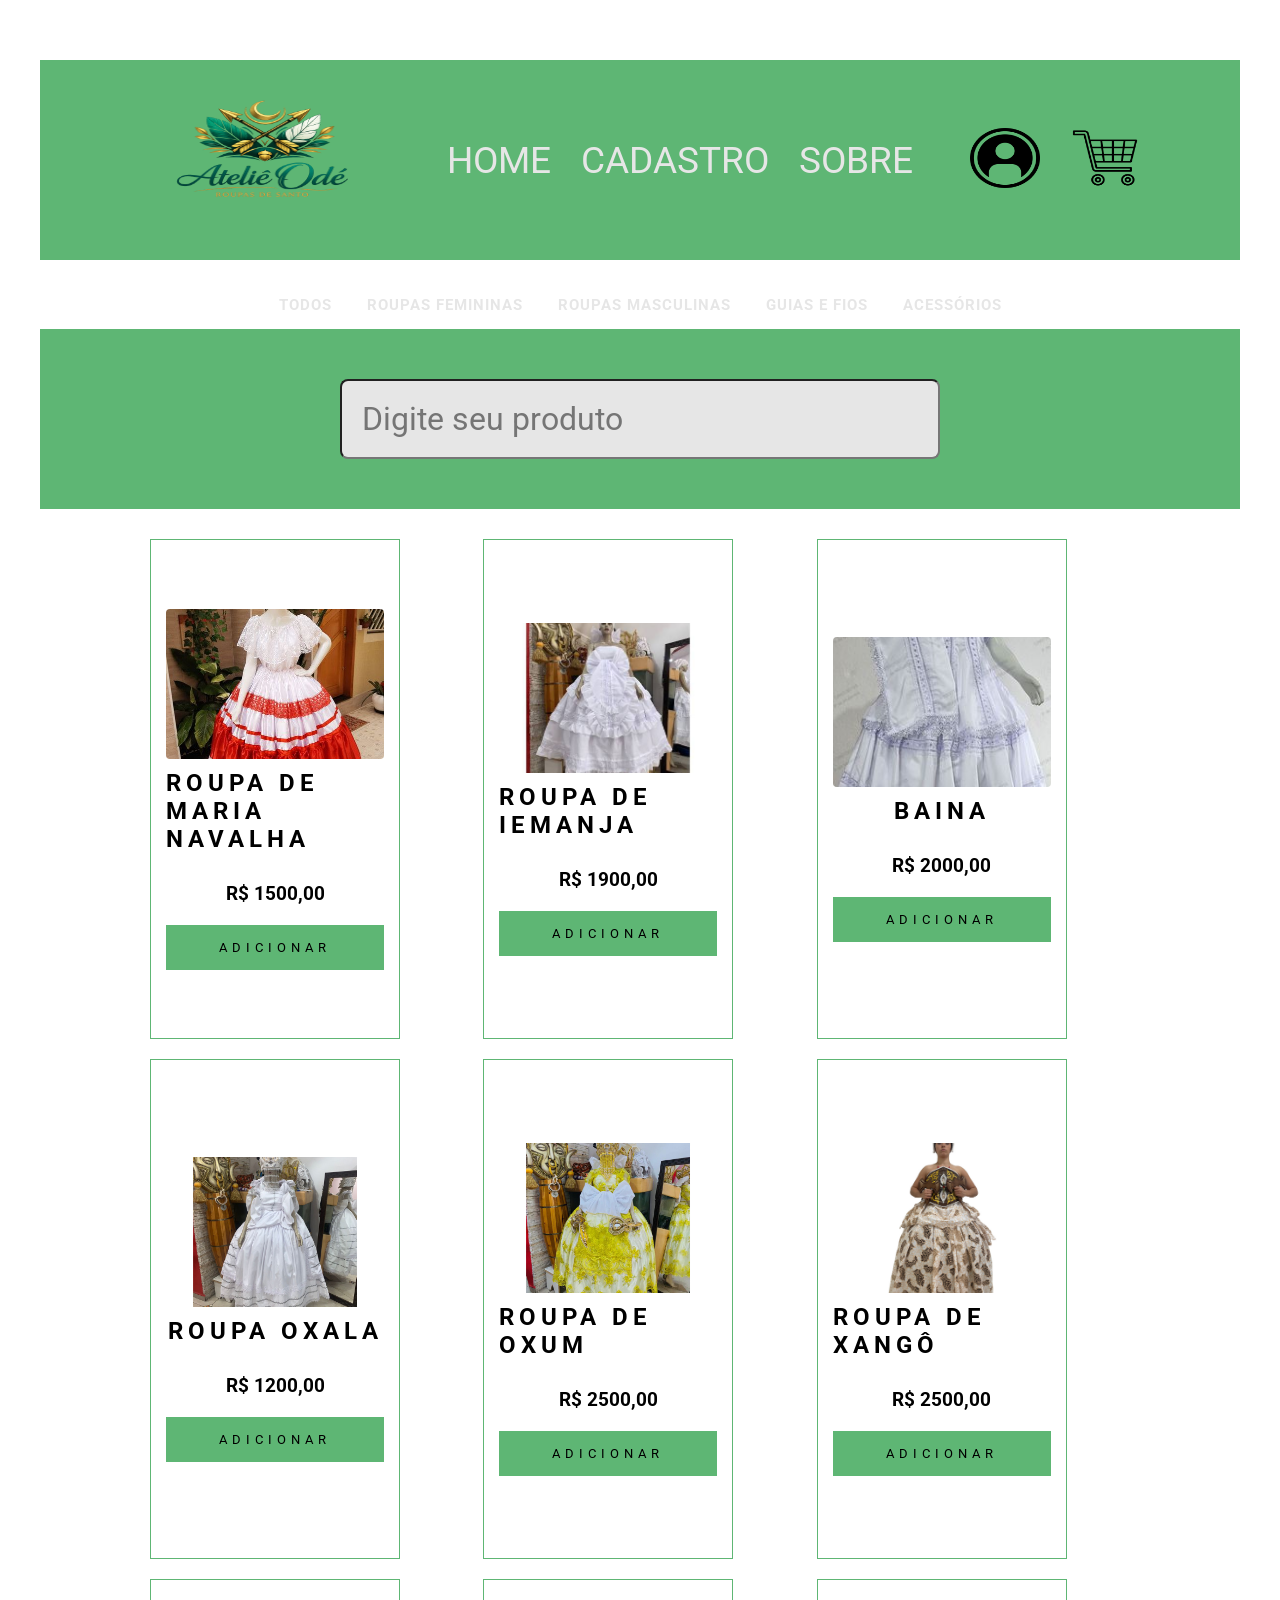
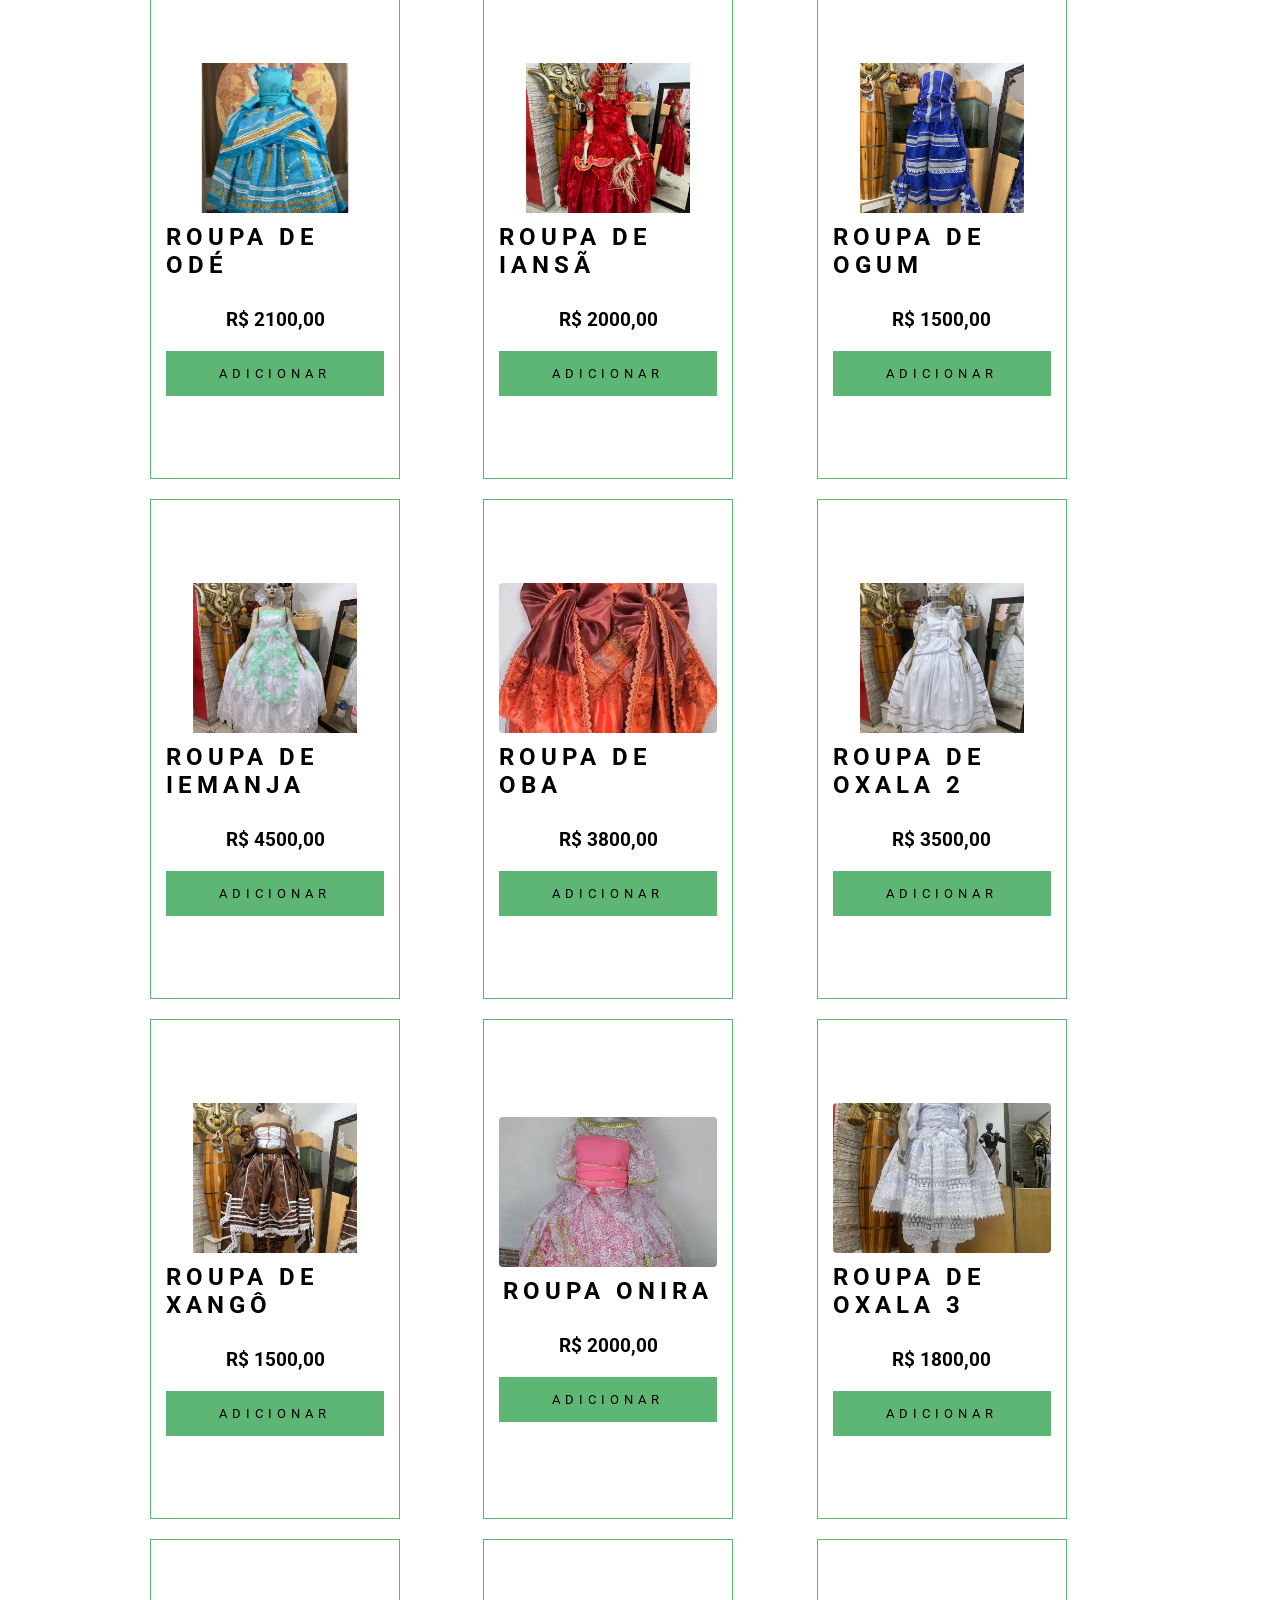
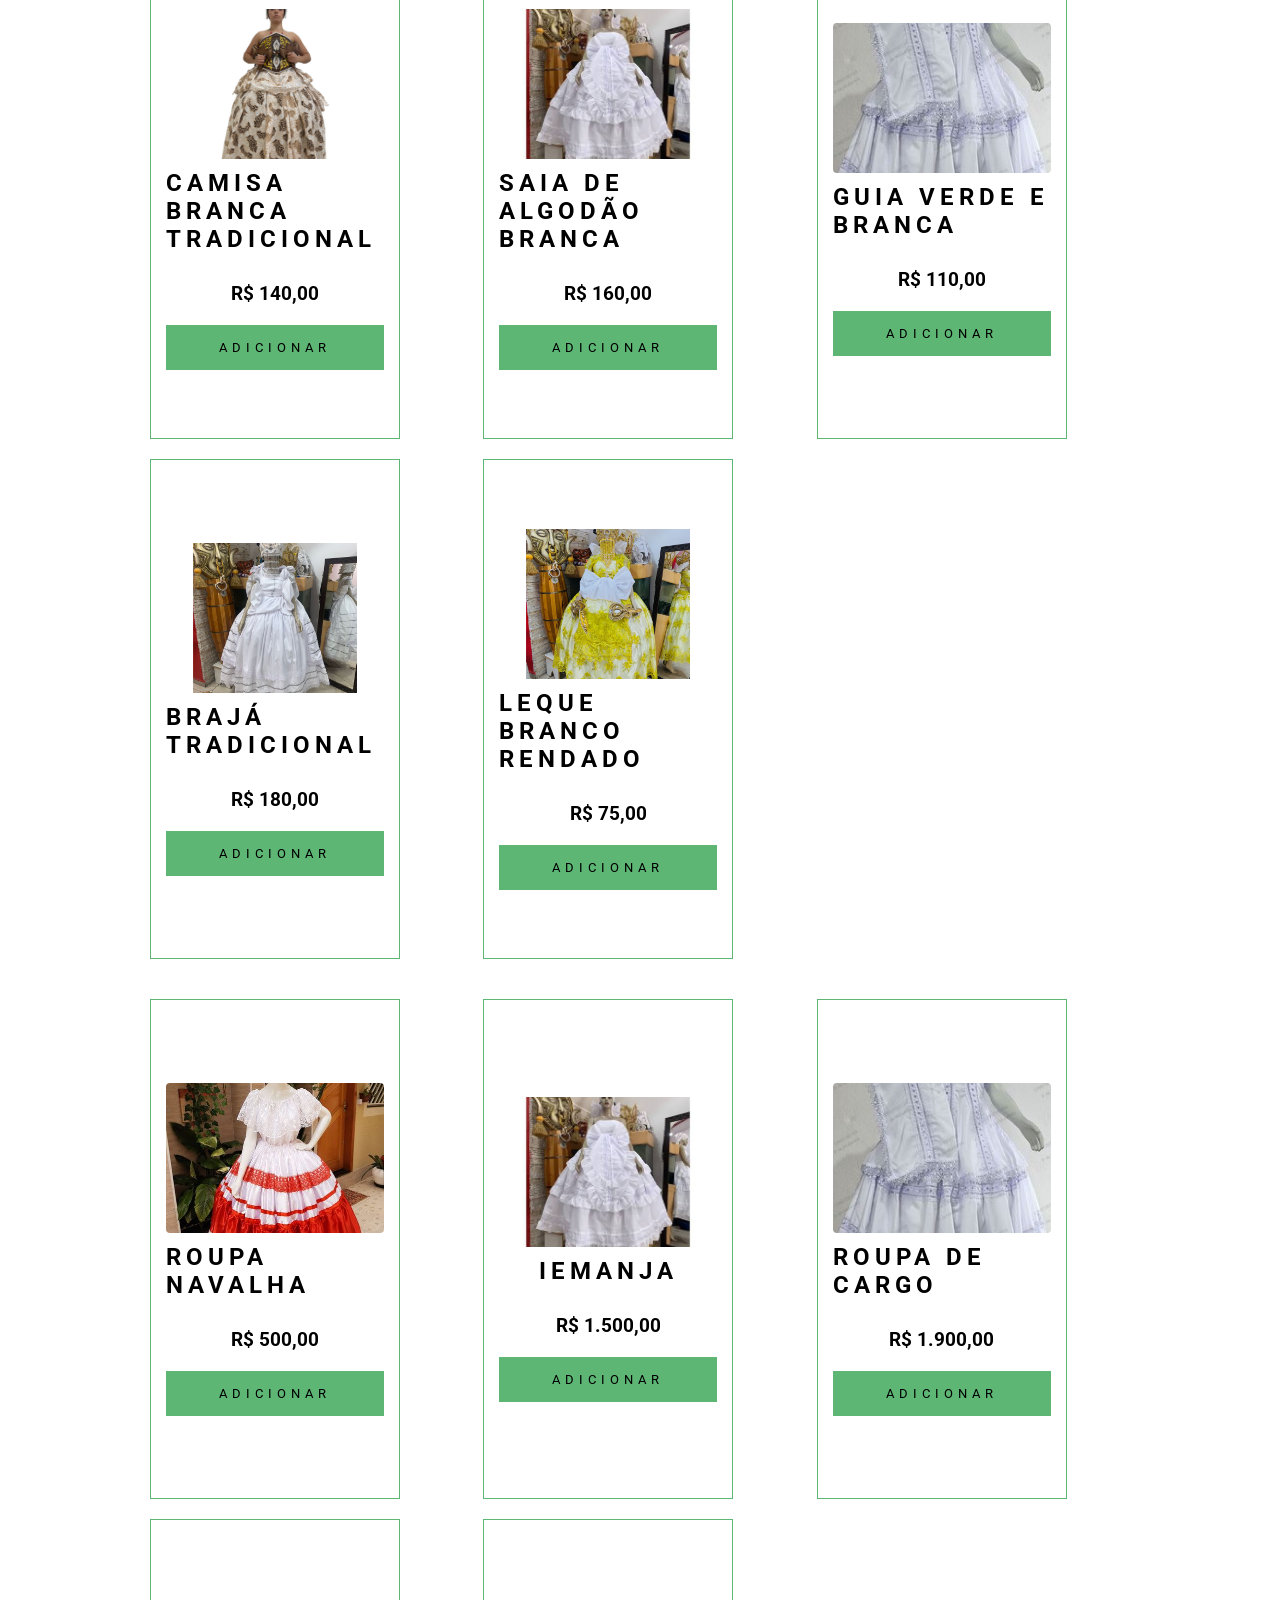
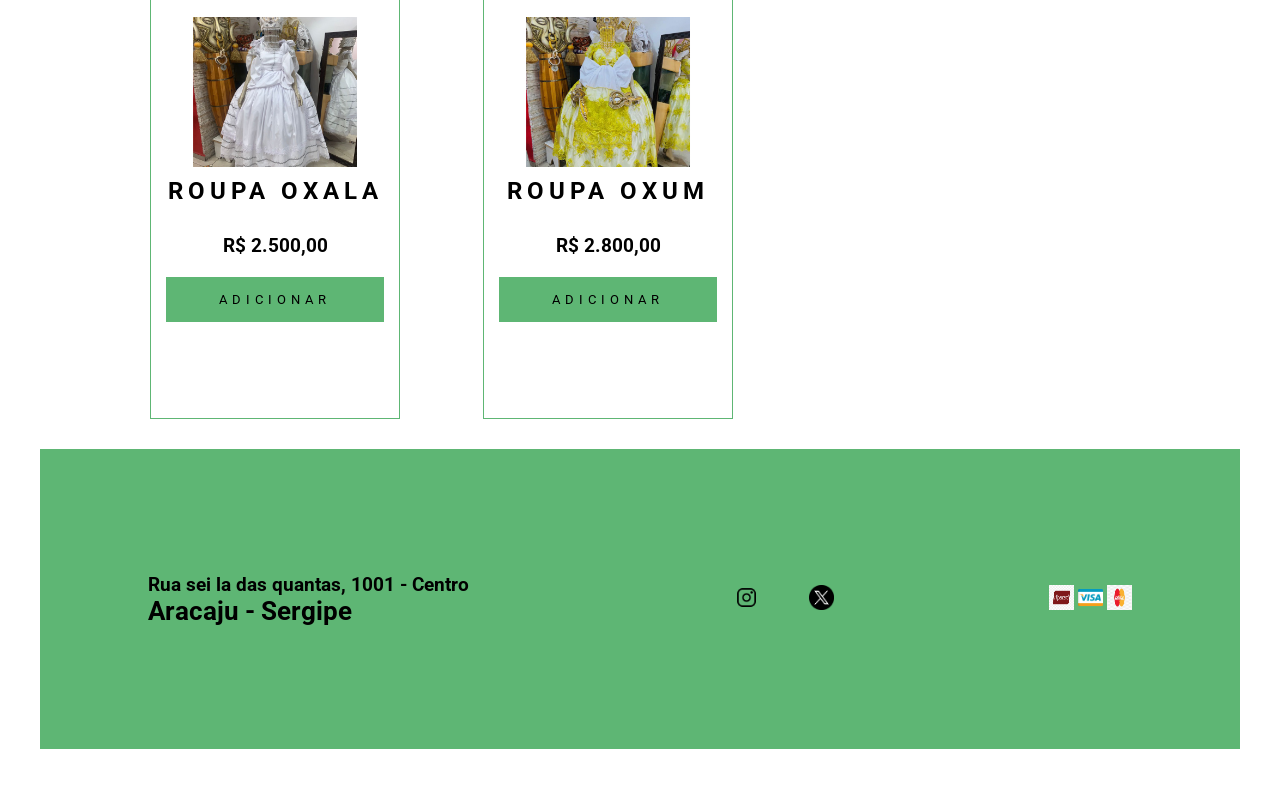
<file: index.html>
<!DOCTYPE html>
<html lang="pt-br">
<head>
    <meta charset="UTF-8">
    <meta name="viewport" content="width=device-width, initial-scale=1.0">
    <title>Ateliê odé</title>

    <!--Faça seu comentário-->
    <!--LINK PARA ADICIONAE O FAVICON-->
    <link rel="shortcut icon" href="imagem/icones/favicon.ico" type="image/x-icon">

    <!--LINK PARA O ARQUIVO-->
    <link rel="stylesheet" href="css/style_estrutura_paginas.css">

    <!-- LINK PARA O ARQUIVO carrega_produtos.js-->
    <script src="/js/carrega_produtos.js" type="module" defer></script>
</head>
<body>
    <main id="geral">
        <header id="cabecalho">
            <div id="logo">
                <a href="index.html">
                    <img src="imagem/icones/logo.png" alt="logo">
                </a>
            </div>

            <nav id="menu">
                <ul>
                    <li><a href="index.html" class="lnk_menu">Home</a></li>
                    <li><a href="paginas/cadastro.html" class="lnk_menu">Cadastro</a></li>
                    <li><a href="paginas/sobre.html" class="lnk_menu">Sobre</a></li>
                </ul>
            </nav>

            <div id="div-icones">
              <ul>
                <li><a href="/paginas/login.html" class="lnk-icone"><img src="imagem/icones/login.png" alt=""></a></li>
                <li><a href="/paginas/carrinho.html" class="lnk-icone"><img src="imagem/icones/carrinho.png" alt=""></a></li>
              </ul>  
            </div>
        </header>

        <nav id="nav-secoes">
            <ul id="menu-secoes">
                <!-- Preenchido dinamicamente por js/carrega_produtos.js -->
            </ul>
        </nav>
        
        <section id="pesquisa">
            <input type="text" name="pesquisa" id="input-pesquisa" placeholder="Digite seu produto">
        </section>

        <section id="cards">
            <!-- Preenchido dinamicamente por js/carrega_produtos.js -->
        </section>

        <section id="cards">
            <div class="card">
                <img src="imagem/imagem01.jpg" alt="imagem 01" class="img_card">

                <h2 class="tito_card">Roupa Navalha</h2>

                <h3 class="valor_card"> R$ 500,00</h3>

                <button class="btn-card">Adicionar</button>
            </div>

            <div class="card">
                <img src="imagem/imagem02.jpg" alt="imagem 02" class="img_card">

                <h2 class="tito_card">Iemanja</h2>

                <h3 class="valor_card">R$ 1.500,00</h3>

                <button class="btn-card">Adicionar</button>
            </div>

            <div class="card">
                <img src="imagem/imagem03.jpg" alt="imagem 03" class="img_card">

                <h2 class="tito_card">Roupa de cargo</h2>

                <h3 class="valor_card"> R$ 1.900,00</h3>

                <button class="btn-card">Adicionar</button>
            </div>

            <div class="card">
                <img src="imagem/imagem04.jpg" alt="imagem 04" class="img_card">

                <h2 class="tito_card">Roupa Oxala</h2>

                <h3 class="valor_card"> R$ 2.500,00</h3>

                <button class="btn-card">Adicionar</button>
            </div>

            <div class="card">
                <img src="imagem/imagem05.jpg" alt="imagem 05" class="img_card">

                <h2 class="tito_card">Roupa Oxum</h2>

                <h3 class="valor_card"> R$ 2.800,00</h3>

                <button class="btn-card">Adicionar</button>
            </div>
        </section>

        <footer id="rodape">
            <div id="dadosloja">
                <h2>Rua sei la das quantas, 1001 - Centro</h2>
                <h1>Aracaju - Sergipe</h1>
            </div>

            <div id="icones_sociais">
                <ul>
                    <li><a href="https://www.instagram.com/seu_usario"><img src="imagem/icones/instagram.png" alt=""></a></li>
                    <li><a href="https://www.x.com/seu_usario"><img src="imagem/icones/x.png" alt="X"></a></li>
                </ul>
            </div>

            <div id="div-cartoes">
                <img src="imagem/icones/hipercard.png" alt="Hipercard">
                <img src="imagem/icones/visa.png" alt="Visa">
                <img src="imagem/icones/master_card.png" alt="Mastercard">
            </div>
        </footer>

    </main>
</body>
</html>
</file>
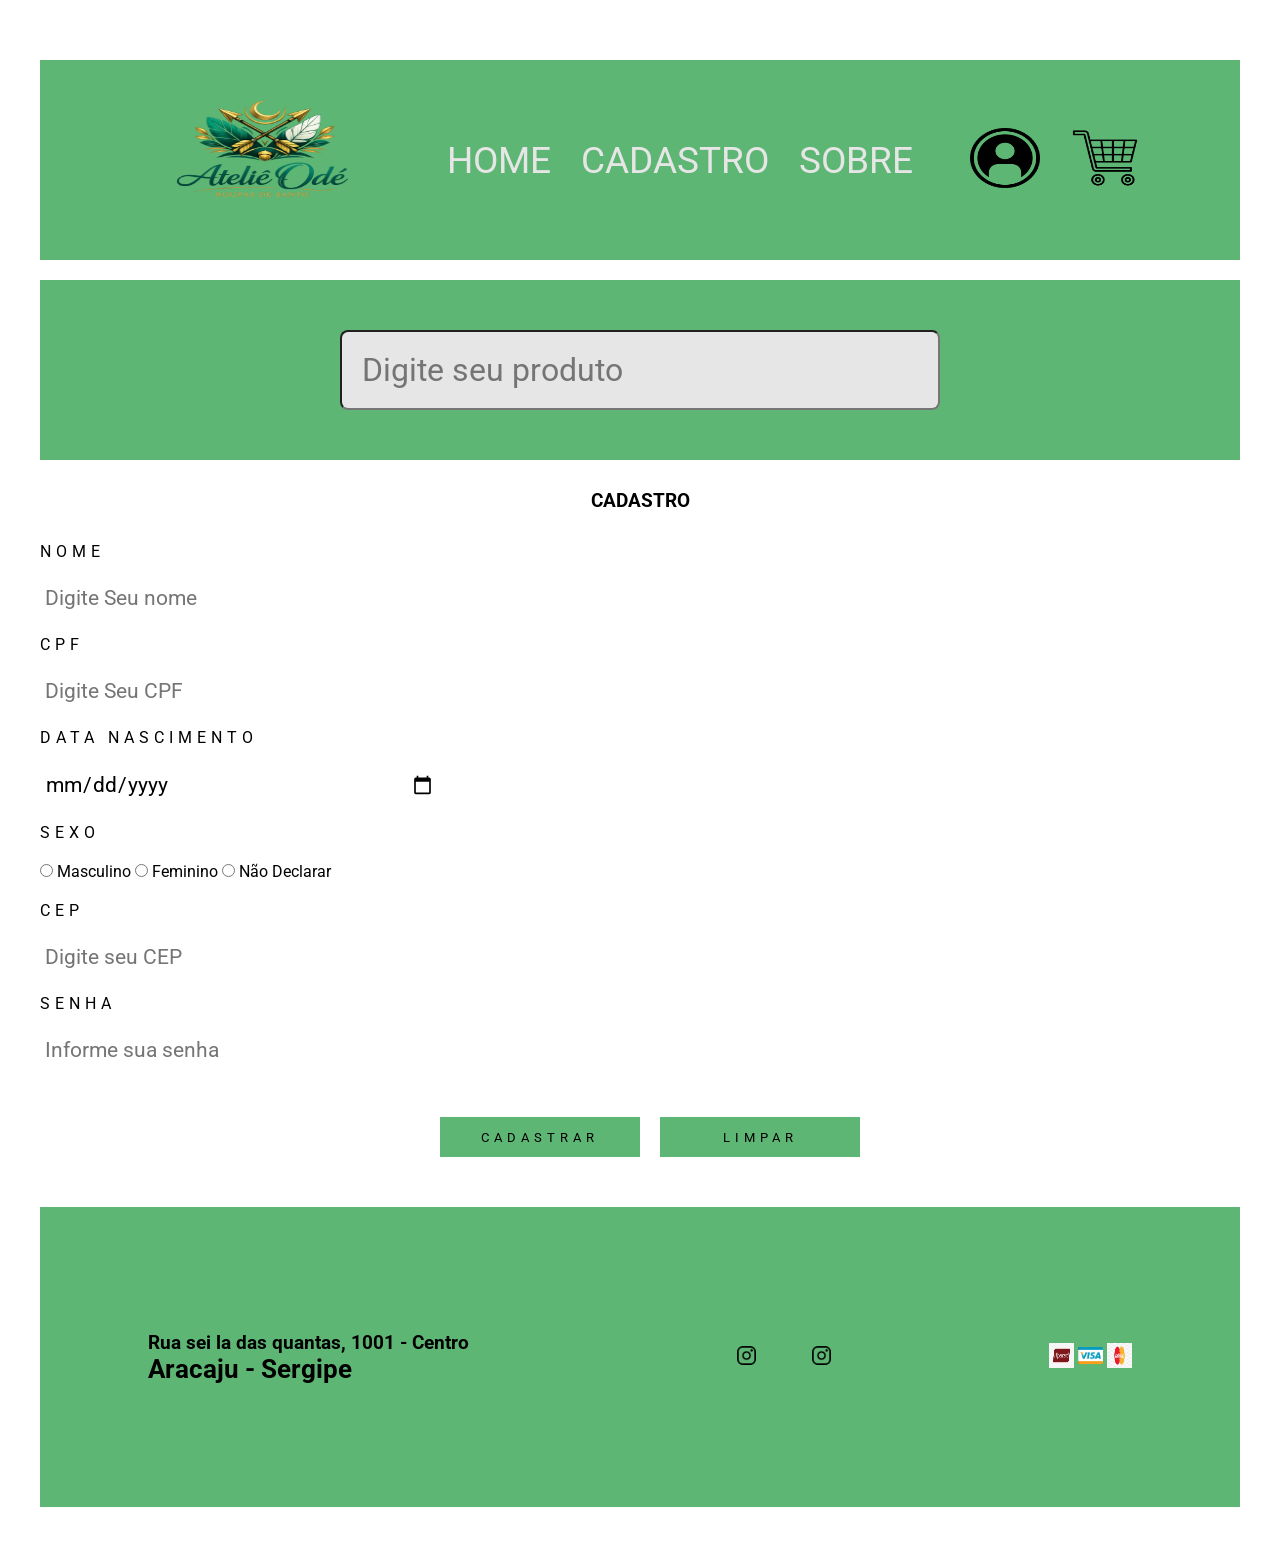
<file: paginas/cadastro.html>
<!DOCTYPE html>
<html lang="pt-br">
<head>
    <meta charset="UTF-8">
    <meta name="viewport" content="width=device-width, initial-scale=1.0">
    <title>Ateliê odé</title>

    <!--Faça seu comentário-->
    <!--LINK PARA ADICIONAE O FAVICON-->
    <link rel="shortcut icon" href="../imagem/icones/favicon.ico" type="imagem/x-icon">

    <!--LINK PARA O ARQUIVO-->
    <link rel="stylesheet" href="../css/style_estrutura_paginas.css">
    <link rel="stylesheet" href="../css/style_formulario.css">

    <script src="../js/consulta_cep.js" defer></script>
</head>
<body>
    <main id="geral">
        <header id="cabecalho">
            <div id="logo">
                <a href="../index.html">
                    <img src="../imagem/icones/logo.png" alt="logo">
                </a>
            </div>

            <nav id="menu">
                <ul>
                    <li><a href="../index.html" class="lnk_menu">Home</a></li>
                    <li><a href="../paginas/cadastro.html" class="lnk_menu">Cadastro</a></li>
                    <li><a href="../paginas/sobre.html" class="lnk_menu">Sobre</a></li>
                </ul>
            </nav>

            <div id="div-icones">
              <ul>
                <li><a href="../paginas/login.html" class="lnk-icone"><img src="../imagem/icones/login.png" alt=""></a></li>
                <li><a href="../paginas/carrinho.html" class="lnk-icone"><img src="../imagem/icones/carrinho.png" alt=""></a></li>
              </ul>  
            </div>
        </header>

        <section id="pesquisa">
            <input type="text" name="pesquisa" id="pesquisa" placeholder="Digite seu produto">
        </section>
        
       <section id="form">
        <h3>Cadastro</h3>

        <form id="form-pessoa">
            <label for="nome">Nome</label>
            <input type="text" name="nome" id="nome" class="input01" required maxlength="60" placeholder="Digite Seu nome">

            <label for="cpf">CPF</label>
            <input type="text" name="cpf" id="cpf" class="input02" required maxlength="14" placeholder="Digite Seu CPF">

            <label for="data-nascimento">Data Nascimento</label>
            <input type="date" name="data-nascimento" id="data-nascimento" class="input02" required>

            <label for="sexo">Sexo</label>
            <input type="radio" name="sexo" id="sexoM" class="inputOP" value="M"> Masculino
            <input type="radio" name="sexo" id="sexoF" class="inputOP" value="F"> Feminino
            <input type="radio" name="sexo" id="sexoN" class="inputOP" value="N"> Não Declarar

            <label for="cep">CEP</label>
            <input type="text" name="cep" id="cep" class="input02" required maxlength="9" placeholder="Digite seu CEP">

            <div id="div-dados-endereco" class="oculto">
                <label for="logradouro">Logradouro</label>
                <input type="text" name="logradouro" id="logradouro"  class="input01">

                <label for="num-residencia">Número</label>
                <input type="text" name="num-residencia" id="num-residencia"  class="input02" maxlength="10" placeholder="Digite o número da residencia">

                <label for="complemente-end">Complemento</label>
                <input type="text" name="complemente-end" id="complemente-end"  class="input01" maxlength="100">

                <label for="bairro">Bairro</label>
                <input type="text" name="bairro" id="bairro" class="input01">

                <label for="localidade">Localidade</label>
                <input type="text" name="localidade" id="localidade"  class="input01">

                <label for="uf">Unidade Federativa</label>
                <input type="text" name="uf" id="uf"  class="input02">
            </div>

            <label for="senha">Senha</label>
            <input type="password" name="senha" id="senha" class="input02" required maxlength="6" placeholder="Informe sua senha">

            <div id="div-btns">
              <button type="submit" id="btn-add">Cadastrar</button>
              <button type="reset" id="btn-limpar">Limpar</button>
            </div>

        </form>
       </section>

        <footer id="rodape">
            <div id="dadosloja">
                <h2>Rua sei la das quantas, 1001 - Centro</h2>
                <h1>Aracaju - Sergipe</h1>
            </div>

            <div id="icones_sociais">
                <ul>
                    <li><a href="https://www.instagram.com/seu_usario"><img src="../imagem/icones/instagram.png" alt=""></a></li>
                    <li><a href="https://www.facebook.com/seu_usario"><img src="../imagem/icones/instagram.png" alt=""></a></li>
                </ul>
            </div>

            <div id="div-cartoes">
                <img src="../imagem/icones/hipercard.png" alt="Visa">
                <img src="../imagem/icones/visa.png" alt="Visa">
                <img src="../imagem/icones/master_card.png" alt="Mastercard">
            </div>
        </footer>

    </main>
</body>
</html>
</file>
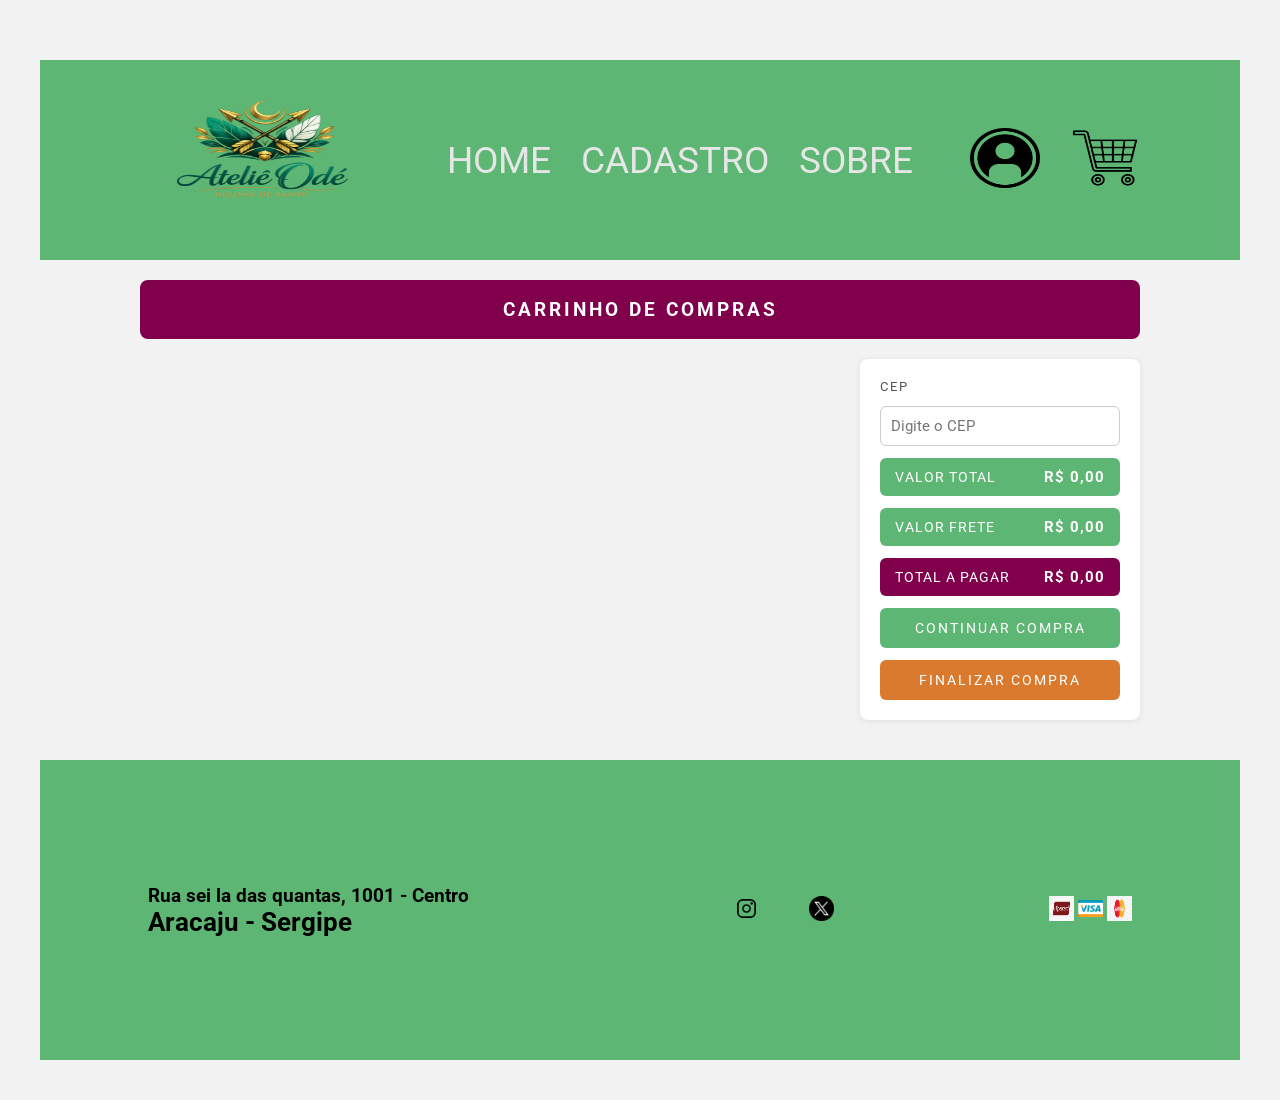
<file: paginas/carrinho.html>
<!DOCTYPE html>
<html lang="pt-br">
<head>
    <meta charset="UTF-8">
    <meta name="viewport" content="width=device-width, initial-scale=1.0">
    <title>Ateliê odé - Carrinho</title>

    <!--LINK PARA ADICIONAE O FAVICON-->
    <link rel="shortcut icon" href="../imagem/icones/favicon.ico" type="imagem/x-icon">

    <!--LINK PARA O ARQUIVO-->
    <link rel="stylesheet" href="../css/style_estrutura_paginas.css">
    <link rel="stylesheet" href="../css/style_carrinho.css">

    <script src="../js/monta_tela_carrinho.js" type="module" defer></script>
    
</head>
<body>
    <main id="geral">
        <header id="cabecalho">
            <div id="logo">
                <a href="../index.html">
                    <img src="../imagem/icones/logo.png" alt="logo">
                </a>
            </div>

            <nav id="menu">
                <ul>
                    <li><a href="../index.html" class="lnk_menu">Home</a></li>
                    <li><a href="cadastro.html" class="lnk_menu">Cadastro</a></li>
                    <li><a href="sobre.html" class="lnk_menu">Sobre</a></li>
                </ul>
            </nav>

            <div id="div-icones">
              <ul>
                <li><a href="login.html" class="lnk-icone"><img src="../imagem/icones/login.png" alt="Login"></a></li>
                <li><a href="carrinho.html" class="lnk-icone"><img src="../imagem/icones/carrinho.png" alt="Carrinho"></a></li>
              </ul>
            </div>
        </header>

        <section id="carrinho-topo">
            <h3>Carrinho de Compras</h3>
        </section>

        <section id="carrinho-conteudo">
            <div id="lista-itens">
                <!-- Preenchido dinamicamente por js/carrinho.js -->
            </div>

            <aside id="resumo-carrinho">
                <label for="cep">CEP</label>
                <input type="text" id="cep" name="cep" placeholder="Digite o CEP">

                <div class="resumo-linha valor-total-box">
                    <span>VALOR TOTAL</span>
                    <strong id="valor-total">R$ 0,00</strong>
                </div>

                <div class="resumo-linha valor-frete-box">
                    <span>VALOR FRETE</span>
                    <strong id="valor-frete">R$ 0,00</strong>
                </div>

                <div class="resumo-linha total-pagar-box">
                    <span>TOTAL A PAGAR</span>
                    <strong id="total-pagar">R$ 0,00</strong>
                </div>

                <button type="button" id="btn-continuar">Continuar Compra</button>
                <button type="button" id="btn-finalizar">Finalizar Compra</button>
            </aside>
        </section>

        <footer id="rodape">
            <div id="dadosloja">
                <h2>Rua sei la das quantas, 1001 - Centro</h2>
                <h1>Aracaju - Sergipe</h1>
            </div>

            <div id="icones_sociais">
                <ul>
                    <li><a href="https://www.instagram.com/seu_usario"><img src="../imagem/icones/instagram.png" alt="Instagram"></a></li>
                    <li><a href="https://www.x.com/seu_usario"><img src="../imagem/icones/x.png" alt="X"></a></li>
                </ul>
            </div>

            <div id="div-cartoes">
                <img src="../imagem/icones/hipercard.png" alt="Hipercard">
                <img src="../imagem/icones/visa.png" alt="Visa">
                <img src="../imagem/icones/master_card.png" alt="Mastercard">
            </div>
        </footer>

    </main>

    <script src="../js/carrinho.js" type="module" defer></script>
</body>
</html>
</file>
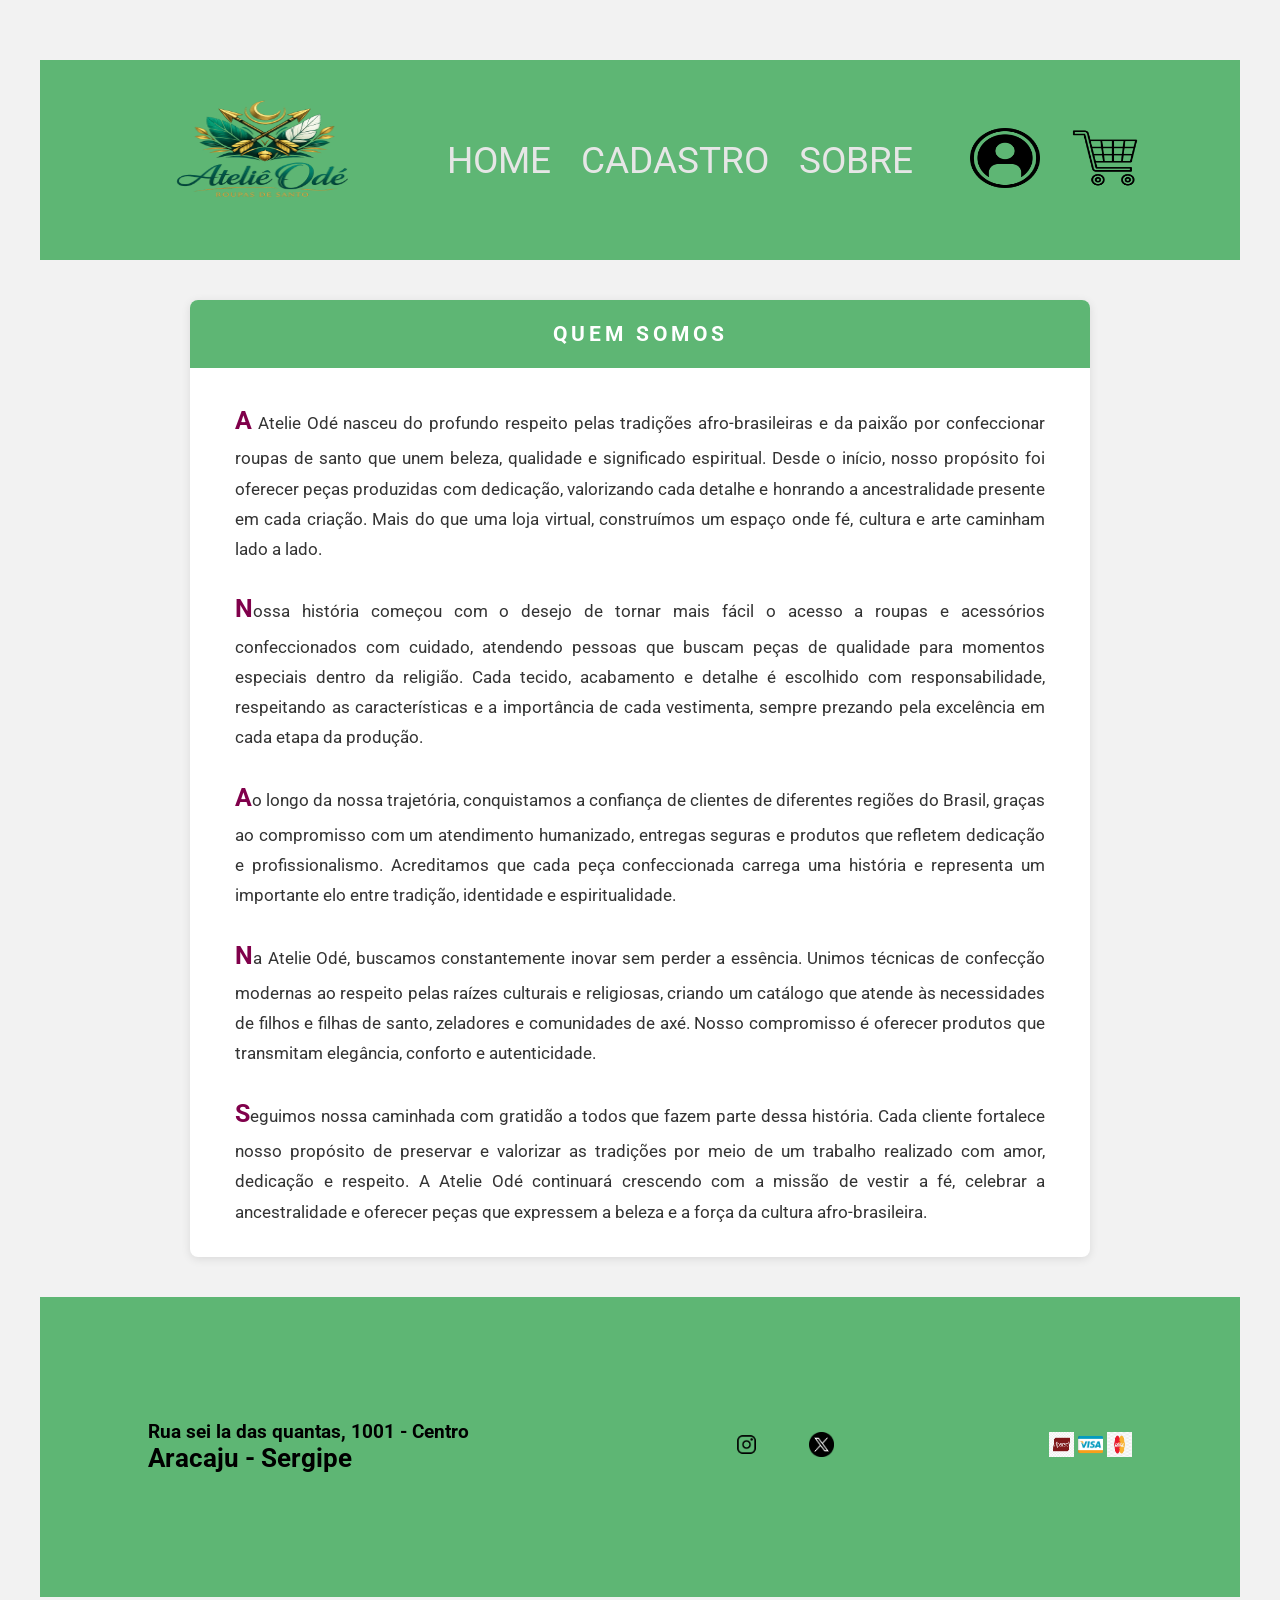
<file: paginas/sobre.html>
<!DOCTYPE html>
<html lang="pt-br">
<head>
    <meta charset="UTF-8">
    <meta name="viewport" content="width=device-width, initial-scale=1.0">
    <title>Ateliê odé</title>

    <!--Faça seu comentário-->
    <!--LINK PARA ADICIONAE O FAVICON-->
    <link rel="shortcut icon" href="../imagem/icones/favicon.ico" type="imagem/x-icon">

    <!--LINK PARA O ARQUIVO-->
    <link rel="stylesheet" href="../css/style_estrutura_paginas.css">
    <link rel="stylesheet" href="../css/style_sobre.css">
</head>
<body>
    <main id="geral">
        <header id="cabecalho">
            <div id="logo">
                <a href="../index.html">
                    <img src="../imagem/icones/logo.png" alt="logo">
                </a>
            </div>

            <nav id="menu">
                <ul>
                    <li><a href="../index.html" class="lnk_menu">Home</a></li>
                    <li><a href="cadastro.html" class="lnk_menu">Cadastro</a></li>
                    <li><a href="sobre.html" class="lnk_menu">Sobre</a></li>
                </ul>
            </nav>

            <div id="div-icones">
              <ul>
                <li><a href="login.html" class="lnk-icone"><img src="../imagem/icones/login.png" alt="Login"></a></li>
                <li><a href="carrinho.html" class="lnk-icone"><img src="../imagem/icones/carrinho.png" alt="Carrinho"></a></li>
              </ul>
            </div>
        </header>

        <section id="texto">
            <h3>QUEM SOMOS</h3>

            <p>A Atelie Odé nasceu do profundo respeito pelas tradições afro-brasileiras e da paixão por confeccionar roupas de santo que unem beleza, qualidade e significado espiritual. Desde o início, nosso propósito foi oferecer peças produzidas com dedicação, valorizando cada detalhe e honrando a ancestralidade presente em cada criação. Mais do que uma loja virtual, construímos um espaço onde fé, cultura e arte caminham lado a lado.</p>
            <p>Nossa história começou com o desejo de tornar mais fácil o acesso a roupas e acessórios confeccionados com cuidado, atendendo pessoas que buscam peças de qualidade para momentos especiais dentro da religião. Cada tecido, acabamento e detalhe é escolhido com responsabilidade, respeitando as características e a importância de cada vestimenta, sempre prezando pela excelência em cada etapa da produção.</p>
            <p>Ao longo da nossa trajetória, conquistamos a confiança de clientes de diferentes regiões do Brasil, graças ao compromisso com um atendimento humanizado, entregas seguras e produtos que refletem dedicação e profissionalismo. Acreditamos que cada peça confeccionada carrega uma história e representa um importante elo entre tradição, identidade e espiritualidade.</p>
            <p>Na Atelie Odé, buscamos constantemente inovar sem perder a essência. Unimos técnicas de confecção modernas ao respeito pelas raízes culturais e religiosas, criando um catálogo que atende às necessidades de filhos e filhas de santo, zeladores e comunidades de axé. Nosso compromisso é oferecer produtos que transmitam elegância, conforto e autenticidade.</p>
            <p>Seguimos nossa caminhada com gratidão a todos que fazem parte dessa história. Cada cliente fortalece nosso propósito de preservar e valorizar as tradições por meio de um trabalho realizado com amor, dedicação e respeito. A Atelie Odé continuará crescendo com a missão de vestir a fé, celebrar a ancestralidade e oferecer peças que expressem a beleza e a força da cultura afro-brasileira.</p>
        </section>

        <footer id="rodape">
            <div id="dadosloja">
                <h2>Rua sei la das quantas, 1001 - Centro</h2>
                <h1>Aracaju - Sergipe</h1>
            </div>

            <div id="icones_sociais">
                <ul>
                    <li><a href="https://www.instagram.com/seu_usario"><img src="../imagem/icones/instagram.png" alt="Instagram"></a></li>
                    <li><a href="https://www.x.com/seu_usario"><img src="../imagem/icones/x.png" alt="X"></a></li>
                </ul>
            </div>

            <div id="div-cartoes">
                <img src="../imagem/icones/hipercard.png" alt="Hipercard">
                <img src="../imagem/icones/visa.png" alt="Visa">
                <img src="../imagem/icones/master_card.png" alt="Mastercard">
            </div>
        </footer>

    </main>
</body>
</html>
</file>
<file: css/style_estrutura_paginas.css>
/*IMPORTANDO A FONTE ROBOTO DO GOOGLE FONT*/
@import url('https://fonts.googleapis.com/css2?family=Roboto:ital,wght@0,100..900;1,100..900&display=swap');

/*ATRIBUINDO EM TODOS OS ELEMENTOS*/
*{
    margin: 0px;
    padding: 0px;
    box-sizing: border-box;
    font-family: roboto;
}

/*CRIANDO VARIAVEIS*/
:root{
    --cor_principal: #5eb674;
    --cor_botao01: rgb(128, 0, 75);
    --cor_lnk_menu: #e6e6e6;
    --cor_vermelha: red ;
    --cor_suave: #5eb674;
    --cor_branca: #ffff;
}

/*CONFIGURANDO A TAG main*/
#geral{
    margin: 20px;
    padding: 20px;
}

/*CONFIGURANDO O CABEÇALHO DA PAGINA*/
#cabecalho{
    width: 100%;
    height: 200px;
    background-color: var(--cor_principal);
    padding: 5px 100px;
    margin: 20px 0px;
    display: flex;
    justify-content: space-between;
    align-items: center;
}

/*ALTERANDO O TAMANHO DA IMAGEM DO LOGO*/
#logo img{
    width: 250px;
    height: 160px;
}

/*CONFIGURANDO A TAG NAV POR MEIO DO SEU ID*/
#menu{
    background-color: var(--cor_principal);
    height: 200px;
    display: flex;
    align-items: center;
    justify-content: center;
}

/*CONFIGURANDO OS LI DO UL DO CABEÇALHO NA HORIZONTAL*/
#cabecalho ul{
    display: flex;
    list-style: none;
    gap: 30px;
}

/*CONFIGURANDO OS TAMANHOS DOS ICONES*/
#div-icones img{
    width: 70px;
    height: 60px;
}

/*FORMATANDO OS MENUS*/
#menu a:link{
    font-size: 2.3em;
    text-transform: uppercase;
    text-decoration: none;
    color: var(--cor_lnk_menu);
}

#menu a:visited{
    font-size: 2.4em;
    text-transform: uppercase;
    text-decoration: none;
    color: var(--cor_lnk_menu);
}

#menu a:hover{
    font-size: 2.4em;
    text-transform: uppercase;
    text-decoration: none;
    color: var(--cor_botao01);
}

#menu a:active{
    font-size: 2.4em;
    text-transform: uppercase;
    text-decoration: none;
    color: var(--cor_vermelha);
}

/*FORMATANDO section PELO ID PESQUISE*/
#pesquisa{
    background-color: var(--cor_suave);
    width: 100%;
    height: 180px;
    display: flex;
    align-items: center;
    justify-content: center;
}

#pesquisa input{
    width: 600px;
    height: 80px;
    padding: 20px;
    border-radius: 8px;
    font-size: 2em;
    background-color: var(--cor_lnk_menu);
}

#cards{
    width: 1000px;
    max-width: 100%;
    min-height: 600px;
    margin: 20px auto;
    padding: 10px;
    display: grid;
    grid-template-columns: repeat(auto-fit, minmax(250px, 1fr));
    gap: 20px;
}

.card{
    width: 250px;
    min-height: 500px;
    border: solid 1px var(--cor_principal);
    padding: 15px;
    display: flex;
    flex-direction: column;
    align-items: center;
    justify-content: center;
}

.card:hover{
    transform: translateY(-5px);
}

.card img{
    width: 100%;
    height: 150px;
    display: block;
    margin: 0 auto;
    object-fit: cover;
    object-position: center;
    border-radius: 4px;
}

.card h2{
    text-transform: uppercase;
    letter-spacing: 5px;
    margin: 10px 0px;
}

.card h3{
    margin: 20px 0px;
}

.card button{
    width: 100%;
    height: 45px;
    text-transform: uppercase;
    letter-spacing: 5px;
    border: none;
    background-color: var(--cor_suave);
    cursor: pointer;
}

/*FORMATAÇÃO DO RODAPÉ*/
#rodape{
    width: 100%;
    height: 300px;
    background-color: var(--cor_suave);
    display: flex;
    align-items: center;
    justify-content: space-around;
}

#dadosloja{
    font-size: 0.8em;
}

#icones_sociais ul{
    list-style: none;
    display: flex;
}

#icones_sociais img{
    width: 25px;
    height: 25px;
    margin-left: 50px;
}

#div-cartoes img{
    width: 25px;
    height: 25px;
}

/*FORMATANDO O MENU DE SEÇÕES (LADO A LADO)*/
#nav-secoes{
    width: 100%;
    background-color: var(--cor_branca);
    padding: 15px 0px;
}

#nav-secoes ul{
    list-style: none;
    display: flex;
    justify-content: center;
    flex-wrap: wrap;
    gap: 35px;
}

#nav-secoes a{
    text-decoration: none;
    text-transform: uppercase;
    letter-spacing: 1px;
    font-weight: bold;
    font-size: 0.95em;
    color: var(--cor_lnk_menu);
    cursor: pointer;
}

#nav-secoes a:hover{
    color: var(--cor_botao01);
}
</file>
<file: css/style_formulario.css>
@import url(style_estrutura_paginas.css);

/*FORMATANDO SECTION formulario*/
#formulario{
    width: 1000px;
    min-height: 600px;
    padding: 20px;
}

h3{
    text-align: center;
    text-transform: uppercase;
    margin: 30px 0px;
}

label{
    display: block;
    margin: 20px 0px;
    text-transform: uppercase;
    letter-spacing: 5px;
}

.input01, .input02{
    border: none;
    border-bottom: 1px solid var(--cor_pincipal);
    font-size: 1.3em;
    padding: 5px;
}

.input01{
    width: 800px;
}

.input02{
    width: 400px;
}

#div-btns{
    height: 60px;
    margin: 40px 0px;
    display: flex;
    align-items: center;
    justify-content: center;
}

#div-btns button{
    width: 200px;
    height: 40px;
    margin-left: 20px;
    background-color: var(--cor_suave);
    border: none;
    text-transform: uppercase;
    cursor: pointer;
    font-size: 0.8em;
    letter-spacing: 5px;
}

.oculto{
    display: none;
}
</file>
<file: css/style_carrinho.css>
@import url(style_estrutura_paginas.css);

/*FUNDO SUAVE DA PÁGINA*/
body{
    background-color: #f2f2f2;
}

/*BARRA DE TÍTULO "CARRINHO DE COMPRAS"*/
#carrinho-topo{
    width: 1000px;
    max-width: 100%;
    margin: 20px auto 0px auto;
    background-color: var(--cor_botao01);
    border-radius: 8px;
}

#carrinho-topo h3{
    text-align: center;
    text-transform: uppercase;
    letter-spacing: 3px;
    color: var(--cor_branca);
    padding: 18px;
    font-size: 1.2em;
}

/*LAYOUT EM DUAS COLUNAS: LISTA DE ITENS + RESUMO*/
#carrinho-conteudo{
    width: 1000px;
    max-width: 100%;
    margin: 20px auto 40px auto;
    display: flex;
    align-items: flex-start;
    gap: 25px;
}

/*COLUNA DA LISTA DE ITENS*/
#lista-itens{
    flex: 1;
    display: flex;
    flex-direction: column;
    gap: 15px;
}

.item-carrinho{
    background-color: var(--cor_branca);
    border-radius: 8px;
    box-shadow: 0px 1px 6px rgba(0, 0, 0, 0.08);
    padding: 15px 20px;
    display: flex;
    align-items: center;
    gap: 20px;
}

.item-carrinho img{
    width: 70px;
    height: 70px;
    object-fit: cover;
    border-radius: 6px;
}

.item-info{
    flex: 1;
}

.item-nome{
    text-transform: uppercase;
    letter-spacing: 1px;
    font-size: 1em;
    margin-bottom: 5px;
}

.item-preco-unit{
    font-size: 0.85em;
    color: #777;
}

.qtd-control{
    display: flex;
    align-items: center;
    border: 1px solid var(--cor_principal);
    border-radius: 20px;
    overflow: hidden;
}

.btn-qtd{
    width: 30px;
    height: 30px;
    border: none;
    background-color: var(--cor_suave);
    cursor: pointer;
    font-size: 1em;
}

.qtd-item{
    width: 40px;
    height: 30px;
    text-align: center;
    border: none;
    font-size: 0.9em;
}

.valor-item{
    width: 100px;
    text-align: right;
    font-weight: bold;
}

.btn-remover{
    width: 30px;
    height: 30px;
    border: none;
    background-color: transparent;
    color: var(--cor_vermelha);
    font-size: 1.1em;
    cursor: pointer;
}

/*COLUNA DO RESUMO / CHECKOUT*/
#resumo-carrinho{
    width: 280px;
    background-color: var(--cor_branca);
    border-radius: 8px;
    box-shadow: 0px 1px 6px rgba(0, 0, 0, 0.08);
    padding: 20px;
    display: flex;
    flex-direction: column;
    gap: 12px;
}

#resumo-carrinho label{
    text-transform: uppercase;
    font-size: 0.8em;
    letter-spacing: 2px;
    color: #555;
}

#resumo-carrinho input#cep{
    width: 100%;
    padding: 10px;
    border: 1px solid #ccc;
    border-radius: 6px;
    font-size: 0.95em;
}

.resumo-linha{
    background-color: var(--cor_principal);
    color: var(--cor_branca);
    border-radius: 6px;
    padding: 10px 15px;
    display: flex;
    align-items: center;
    justify-content: space-between;
    text-transform: uppercase;
    letter-spacing: 1px;
    font-size: 0.85em;
}

.resumo-linha strong{
    font-size: 1.1em;
}

.total-pagar-box{
    background-color: var(--cor_botao01);
}

#btn-continuar, #btn-finalizar{
    width: 100%;
    padding: 12px;
    border: none;
    border-radius: 6px;
    text-transform: uppercase;
    letter-spacing: 2px;
    font-size: 0.85em;
    cursor: pointer;
}

#btn-continuar{
    background-color: var(--cor_principal);
    color: var(--cor_branca);
}

#btn-finalizar{
    background-color: #d97a2e;
    color: var(--cor_branca);
}

/*ESTADO DE CARRINHO VAZIO*/
#carrinho-vazio{
    width: 100%;
    text-align: center;
    background-color: var(--cor_branca);
    border-radius: 8px;
    box-shadow: 0px 1px 6px rgba(0, 0, 0, 0.08);
    padding: 60px 20px;
    font-size: 1.2em;
    letter-spacing: 1px;
    color: #555;
}

#carrinho-vazio a{
    display: inline-block;
    margin-top: 20px;
    color: var(--cor_botao01);
    text-decoration: none;
    text-transform: uppercase;
    letter-spacing: 2px;
    font-weight: bold;
}

/*ESTADO DE CARRINHO VAZIO*/
#carrinho-vazio{
    width: 100%;
    text-align: center;
    background-color: var(--cor_branca);
    border-radius: 8px;
    box-shadow: 0px 1px 6px rgba(0, 0, 0, 0.08);
    padding: 60px 20px;
    font-size: 1.2em;
    letter-spacing: 1px;
    color: #555;
}

#carrinho-vazio a{
    display: inline-block;
    margin-top: 20px;
    color: var(--cor_botao01);
    text-decoration: none;
    text-transform: uppercase;
    letter-spacing: 2px;
    font-weight: bold;
}

/*ITEM DO CARRINHO (classes geradas por monta_tela_carrinho.js)*/
#lista-itens .item{
    width: 100%;
    background-color: var(--cor_branca);
    border-radius: 8px;
    box-shadow: 0px 1px 6px rgba(0, 0, 0, 0.08);
    padding: 15px 20px;
    display: flex;
    align-items: center;
    gap: 20px;
}

#lista-itens .item img{
    width: 70px;
    height: 70px;
    object-fit: cover;
    object-position: center;
    border-radius: 6px;
    flex-shrink: 0;
}

.descricao{
    flex: 1;
    text-transform: uppercase;
    letter-spacing: 1px;
    font-size: 0.95em;
    color: #333;
}

.vlr-unitario{
    width: 90px;
    text-align: right;
    color: #777;
    font-size: 0.9em;
}

.input-item{
    width: 50px;
    height: 34px;
    text-align: center;
    border: 1px solid var(--cor_principal);
    border-radius: 6px;
    font-size: 0.9em;
}

.tot-item{
    width: 100px;
    text-align: right;
    font-weight: bold;
}

.img-remover{
    width: 22x;
    height: 22px;
    cursor: pointer;
    flex-shrink: 0;
    opacity: 0.7;
}

.img-remover:hover{
    opacity: 1;
}
</file>
<file: css/style_sobre.css>
@import url(style_estrutura_paginas.css);

/*FUNDO SUAVE ATRÁS DO CARD, SÓ NESTA PÁGINA*/
body{
    background-color: #f2f2f2;
}

/*CARD DA SECTION QUEM SOMOS*/
#texto{
    width: 900px;
    max-width: 100%;
    margin: 40px auto;
    background-color: var(--cor_branca);
    border-radius: 8px;
    overflow: hidden;
    box-shadow: 0px 2px 10px rgba(0, 0, 0, 0.1);
}

/*BARRA DE TÍTULO COLORIDA NO TOPO DO CARD*/
#texto h3{
    background-color: var(--cor_principal);
    color: var(--cor_branca);
    text-align: center;
    text-transform: uppercase;
    letter-spacing: 4px;
    padding: 22px 20px;
    margin: 0px;
    font-size: 1.3em;
}

/*PARÁGRAFOS JUSTIFICADOS COM RESPIRO LATERAL*/
#texto p{
    padding: 0px 45px;
    margin: 22px 0px;
    text-align: justify;
    line-height: 1.8;
    color: #333;
    font-size: 1.05em;
}

#texto p:first-of-type{
    margin-top: 30px;
}

#texto p:last-of-type{
    margin-bottom: 30px;
}

#texto p::first-letter{
    font-size: 1.5em;
    font-weight: bold;
    color: var(--cor_botao01);
}
</file>
